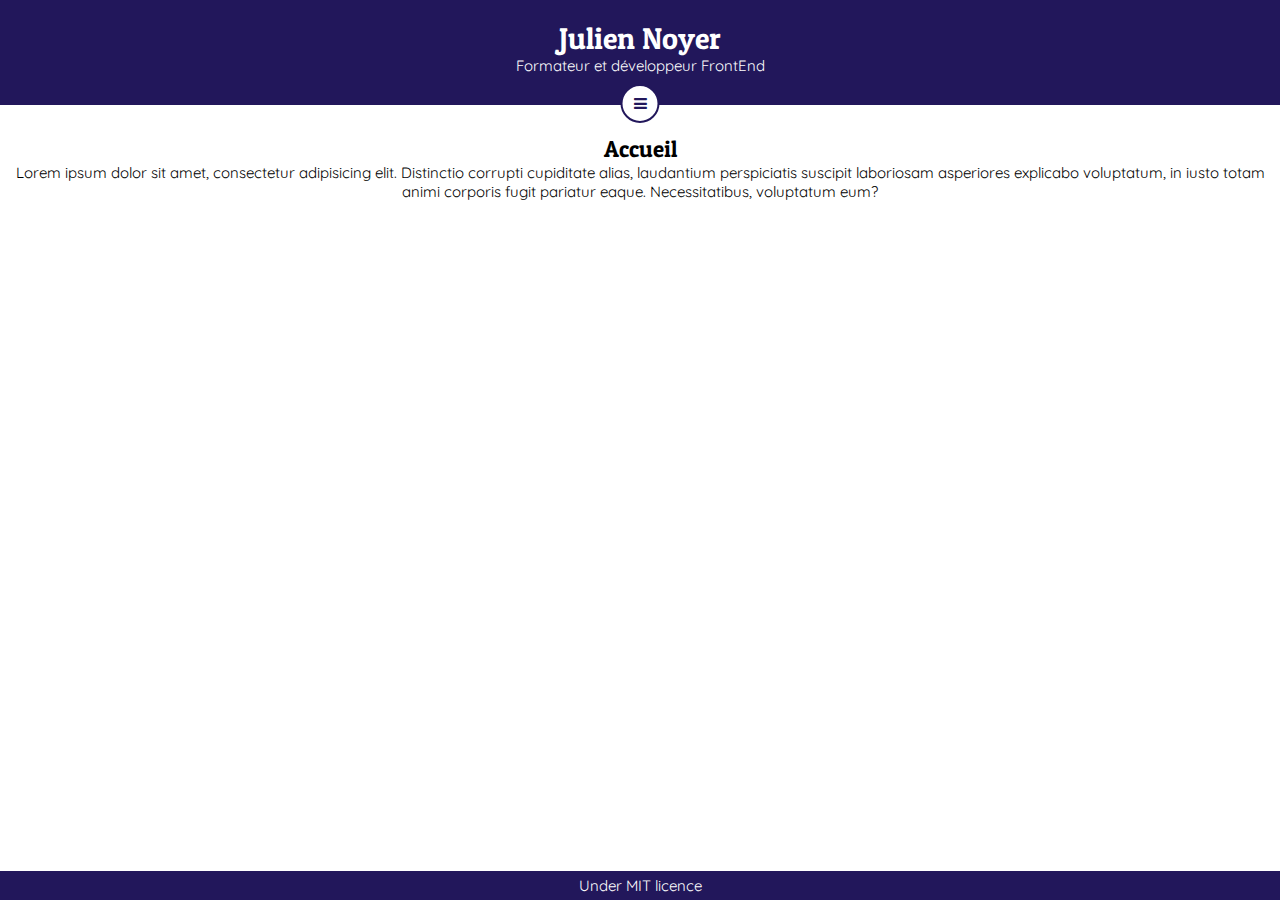
<file: HTMLsite/index.html>
<!DOCTYPE html>
<html lang="fr">
<head>
    <meta charset="UTF-8">

    <!-- Configurer la page en Responsive Design -->
    <meta name="viewport" content="width=device-width, initial-scale=1, maximum-scale=1">
    
    <title>CIFAPsite - Version HTML : accueil</title>
    <link rel="stylesheet" href="css/style.css">
</head>
<body>
    
    <!-- Ouverture de la page -->
    <header>
        <h1>Julien Noyer <span>Formateur et développeur FrontEnd</span></h1>

        <!-- La navigation principale de la page -->
        <nav>
            
            <!-- Intégrer l'icone burger menu -->
            <i class="fa fa-bars" aria-hidden="true"></i>

            <ul>
                <li><a href="index.html" class="active">Accueil</a></li>
                <li><a href="portfolio.html">Portfolio</a></li>
                <li><a href="about.html">A propos</a></li>
                <li><a href="contact.html">Contact</a></li>
            </ul>
        </nav>
    </header>

    <!-- Contenu de la page -->
    <main>
        <h2>Accueil</h2>
        <p>Lorem ipsum dolor sit amet, consectetur adipisicing elit. Distinctio corrupti cupiditate alias, laudantium perspiciatis suscipit laboriosam asperiores explicabo voluptatum, in iusto totam animi corporis fugit pariatur eaque. Necessitatibus, voluptatum eum?</p>
    </main>

    <!-- Fermeture de la page -->
    <footer>Under MIT licence</footer>

    <!-- Ajouter le JS juste avant la fin du body : jQuery en premier -->
    <script src="https://code.jquery.com/jquery-2.2.4.min.js" integrity="sha256-BbhdlvQf/xTY9gja0Dq3HiwQF8LaCRTXxZKRutelT44=" crossorigin="anonymous"></script>
    <script src="js/script.js"></script>

</body>
</html>
</file>
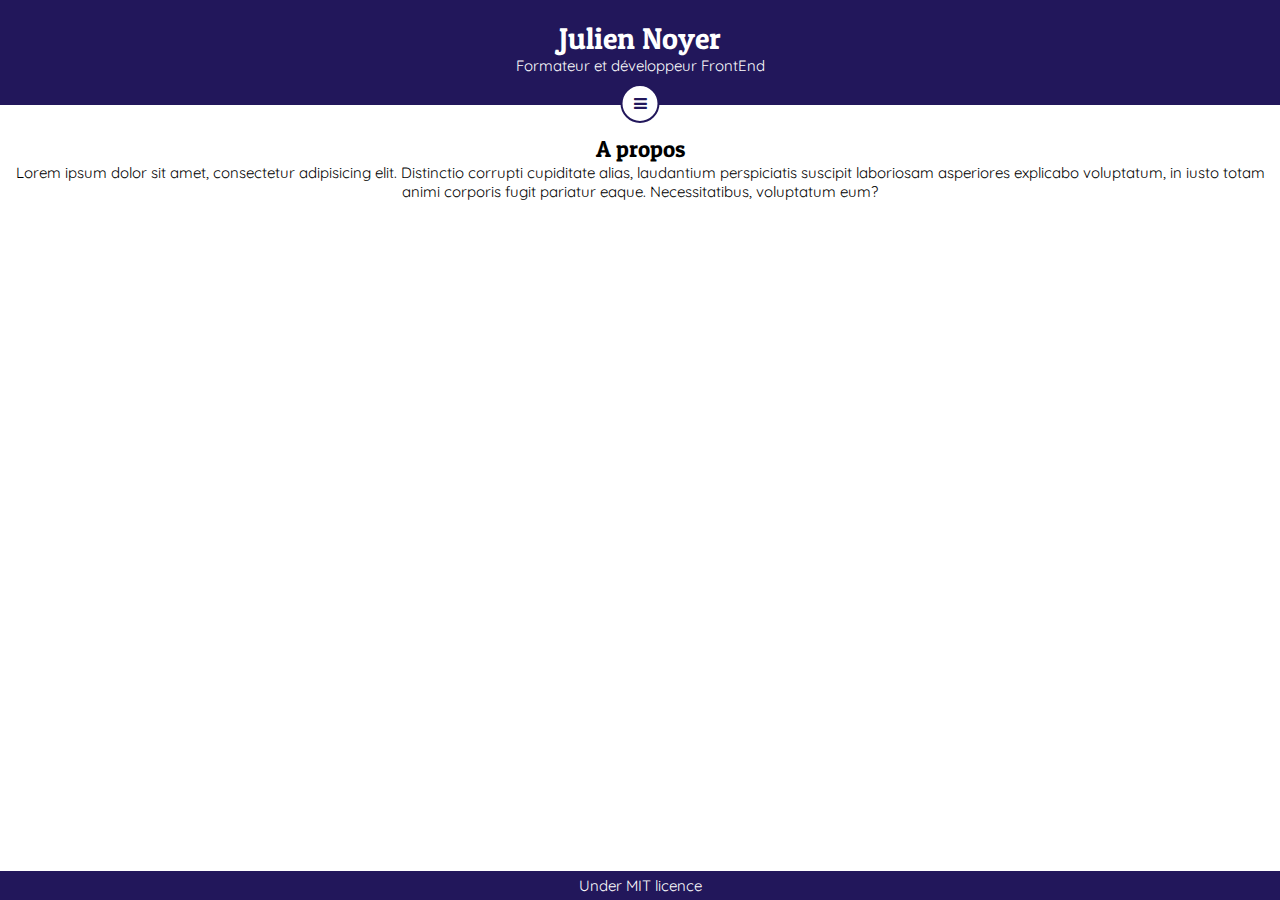
<file: HTMLsite/about.html>
<!DOCTYPE html>
<html lang="fr">
<head>
    <meta charset="UTF-8">

    <!-- Configurer la page en Responsive Design -->
    <meta name="viewport" content="width=device-width, initial-scale=1, maximum-scale=1">
    
    <title>CIFAPsite - Version HTML : à propos</title>
    <link rel="stylesheet" href="css/style.css">
</head>
<body>
    
    <!-- Ouverture de la page -->
    <header>
        <h1>Julien Noyer <span>Formateur et développeur FrontEnd</span></h1>

        <!-- La navigation principale de la page -->
        <nav>
            
            <!-- Intégrer l'icone burger menu -->
            <i class="fa fa-bars" aria-hidden="true"></i>

            <ul>
                <li><a href="index.html">Accueil</a></li>
                <li><a href="portfolio.html">Portfolio</a></li>
                <li><a href="about.html" class="active">A propos</a></li>
                <li><a href="contact.html">Contact</a></li>
            </ul>
        </nav>
    </header>

    <!-- Contenu de la page -->
    <main>
        <h2>A propos</h2>
        <p>Lorem ipsum dolor sit amet, consectetur adipisicing elit. Distinctio corrupti cupiditate alias, laudantium perspiciatis suscipit laboriosam asperiores explicabo voluptatum, in iusto totam animi corporis fugit pariatur eaque. Necessitatibus, voluptatum eum?</p>
    </main>

    <!-- Fermeture de la page -->
    <footer>Under MIT licence</footer>

    <!-- Ajouter le JS juste avant la fin du body : jQuery en premier -->
    <script src="https://code.jquery.com/jquery-2.2.4.min.js" integrity="sha256-BbhdlvQf/xTY9gja0Dq3HiwQF8LaCRTXxZKRutelT44=" crossorigin="anonymous"></script>
    <script src="js/script.js"></script>

</body>
</html>
</file>
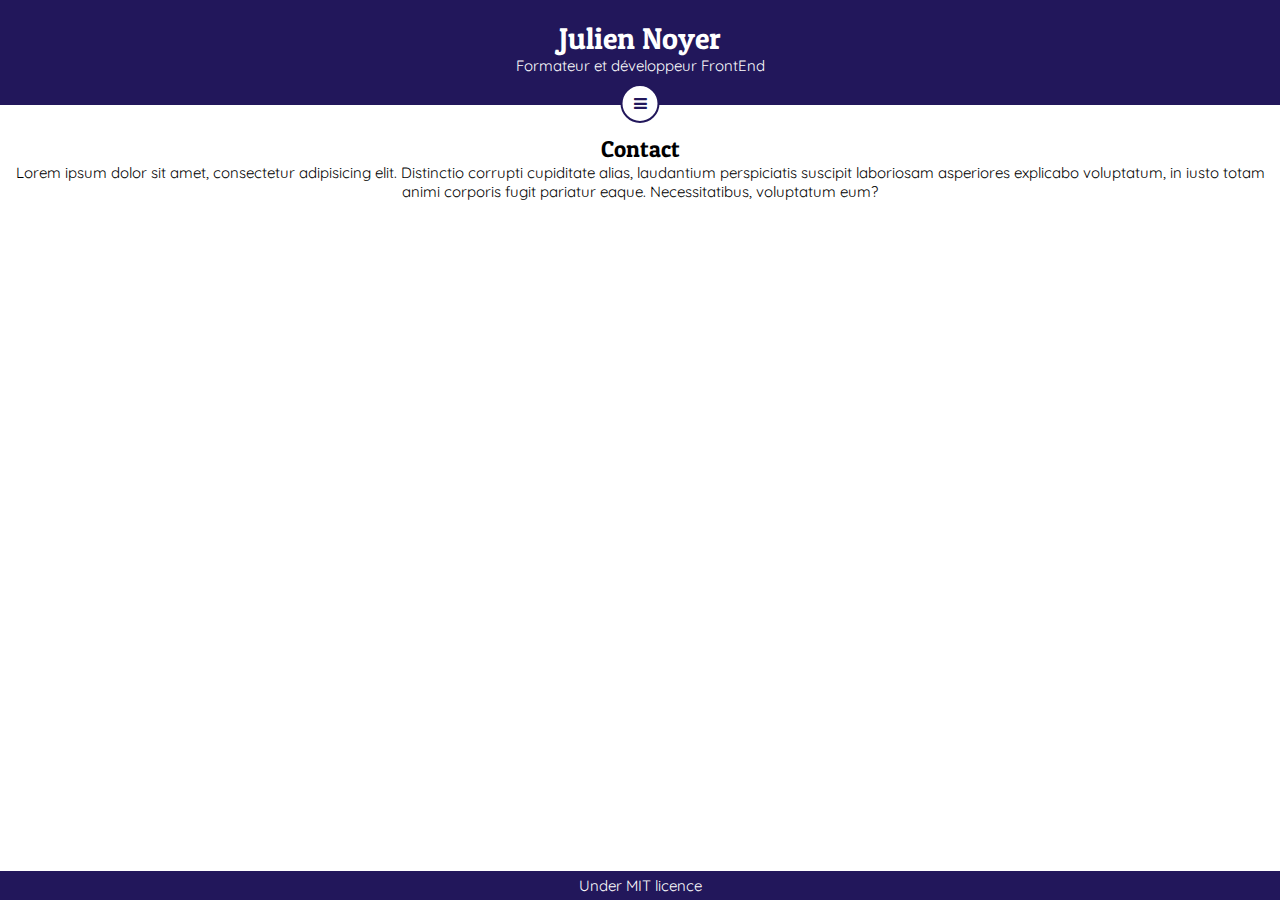
<file: HTMLsite/contact.html>
<!DOCTYPE html>
<html lang="fr">
<head>
    <meta charset="UTF-8">

    <!-- Configurer la page en Responsive Design -->
    <meta name="viewport" content="width=device-width, initial-scale=1, maximum-scale=1">

    <title>CIFAPsite - Version HTML : contact</title>
    <link rel="stylesheet" href="css/style.css">
</head>
<body>
    
    <!-- Ouverture de la page -->
    <header>
        <h1>Julien Noyer <span>Formateur et développeur FrontEnd</span></h1>

        <!-- La navigation principale de la page -->
        <nav>
            
            <!-- Intégrer l'icone burger menu -->
            <i class="fa fa-bars" aria-hidden="true"></i>

            <ul>
                <li><a href="index.html">Accueil</a></li>
                <li><a href="portfolio.html">Portfolio</a></li>
                <li><a href="about.html">A propos</a></li>
                <li><a href="contact.html" class="active">Contact</a></li>
            </ul>
        </nav>
    </header>

    <!-- Contenu de la page -->
    <main>
        <h2>Contact</h2>
        <p>Lorem ipsum dolor sit amet, consectetur adipisicing elit. Distinctio corrupti cupiditate alias, laudantium perspiciatis suscipit laboriosam asperiores explicabo voluptatum, in iusto totam animi corporis fugit pariatur eaque. Necessitatibus, voluptatum eum?</p>
    </main>

    <!-- Fermeture de la page -->
    <footer>Under MIT licence</footer>

    <!-- Ajouter le JS juste avant la fin du body : jQuery en premier -->
    <script src="https://code.jquery.com/jquery-2.2.4.min.js" integrity="sha256-BbhdlvQf/xTY9gja0Dq3HiwQF8LaCRTXxZKRutelT44=" crossorigin="anonymous"></script>
    <script src="js/script.js"></script>

</body>
</html>
</file>
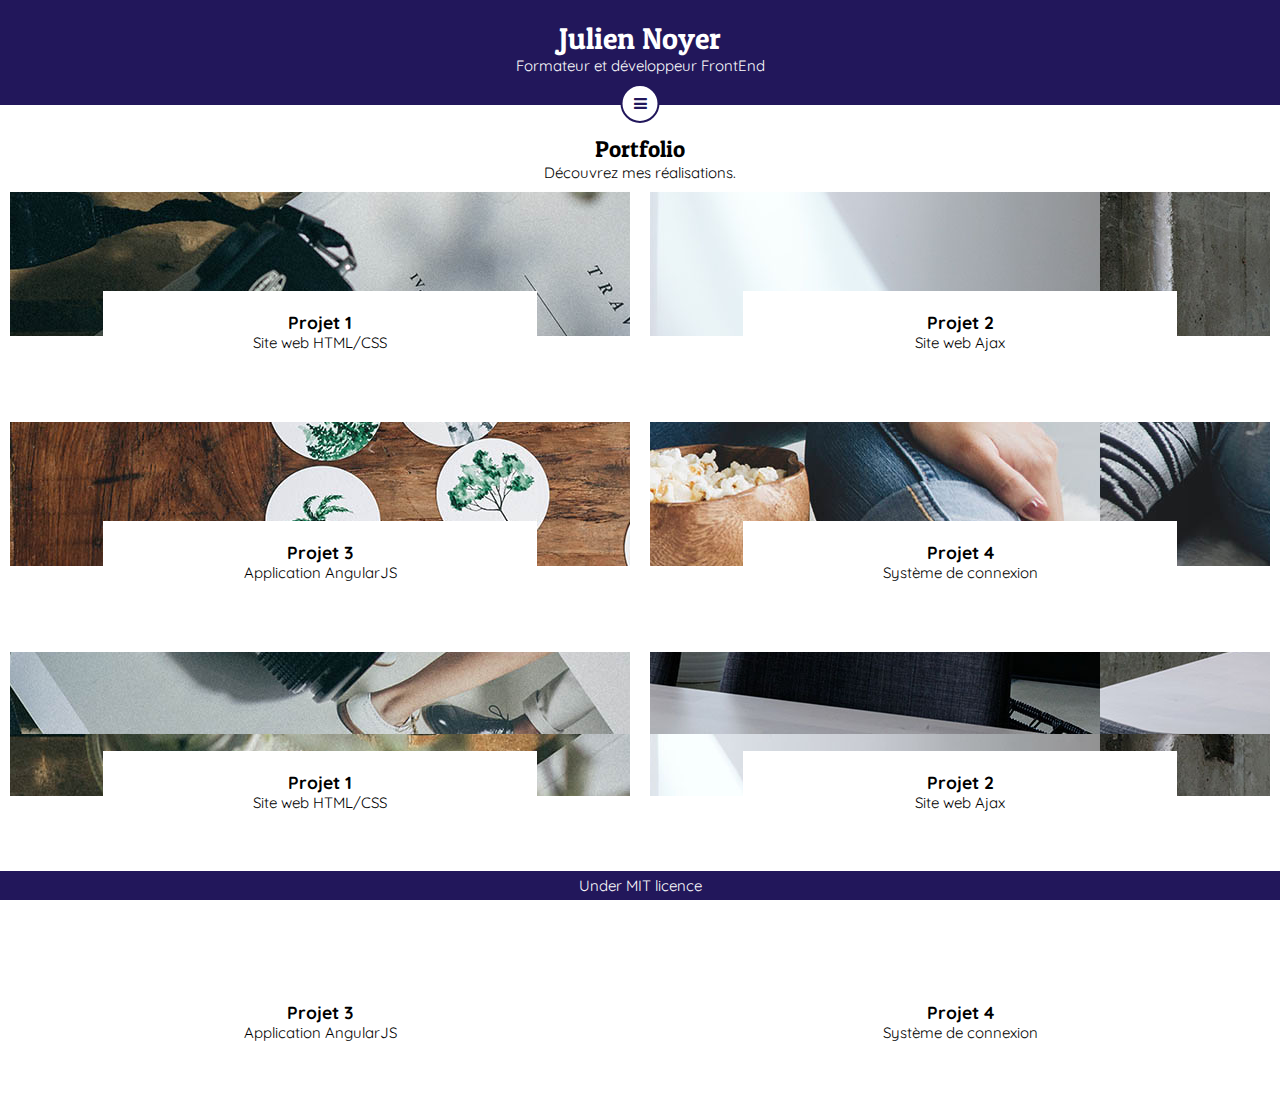
<file: HTMLsite/portfolio.html>
<!DOCTYPE html>
<html lang="fr">
<head>
    <meta charset="UTF-8">

    <!-- Configurer la page en Responsive Design -->
    <meta name="viewport" content="width=device-width, initial-scale=1, maximum-scale=1">

    <title>CIFAPsite - Version HTML : portfolio</title>
    <link rel="stylesheet" href="css/style.css">
</head>
<body class="pagePortfolio">
    
    <!-- Ouverture de la page -->
    <header>
        <h1>Julien Noyer <span>Formateur et développeur FrontEnd</span></h1>

        <!-- La navigation principale de la page -->
        <nav>
            
            <!-- Intégrer l'icone burger menu -->
            <i class="fa fa-bars" aria-hidden="true"></i>

            <ul>
                <li><a href="index.html">Accueil</a></li>
                <li><a href="portfolio.html" class="active">Portfolio</a></li>
                <li><a href="about.html">A propos</a></li>
                <li><a href="contact.html">Contact</a></li>
            </ul>
        </nav>
    </header>

    <!-- Contenu de la page -->
    <main>
        <h2>Portfolio</h2>
        <p>Découvrez mes réalisations.</p>
        <section></section>
    </main>

    <!-- Fermeture de la page -->
    <footer>Under MIT licence</footer>

    <!-- Ajouter le JS juste avant la fin du body : jQuery en premier -->
    <script src="https://code.jquery.com/jquery-2.2.4.min.js" integrity="sha256-BbhdlvQf/xTY9gja0Dq3HiwQF8LaCRTXxZKRutelT44=" crossorigin="anonymous"></script>
    <script src="js/script.js"></script>

</body>
</html>
</file>
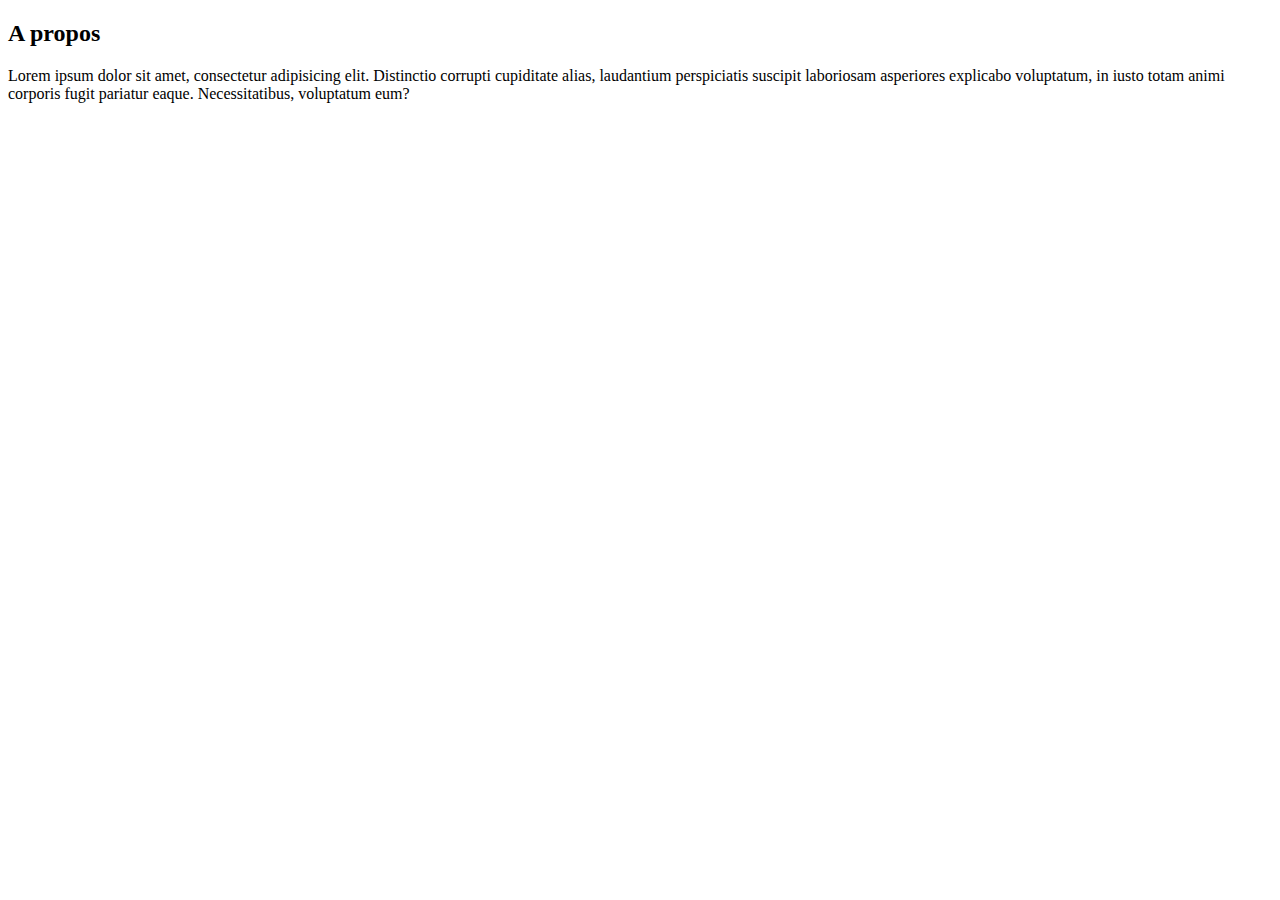
<file: AJAXsite/partials/about.html>
<!DOCTYPE html>
<html lang="fr">
<head>
    <meta charset="UTF-8">    
    <title>CIFAPsite - Version HTML : à propos</title>
</head>
<body>
    
    <h2>A propos</h2>
    <p>Lorem ipsum dolor sit amet, consectetur adipisicing elit. Distinctio corrupti cupiditate alias, laudantium perspiciatis suscipit laboriosam asperiores explicabo voluptatum, in iusto totam animi corporis fugit pariatur eaque. Necessitatibus, voluptatum eum?</p>

</body>
</html>
</file>
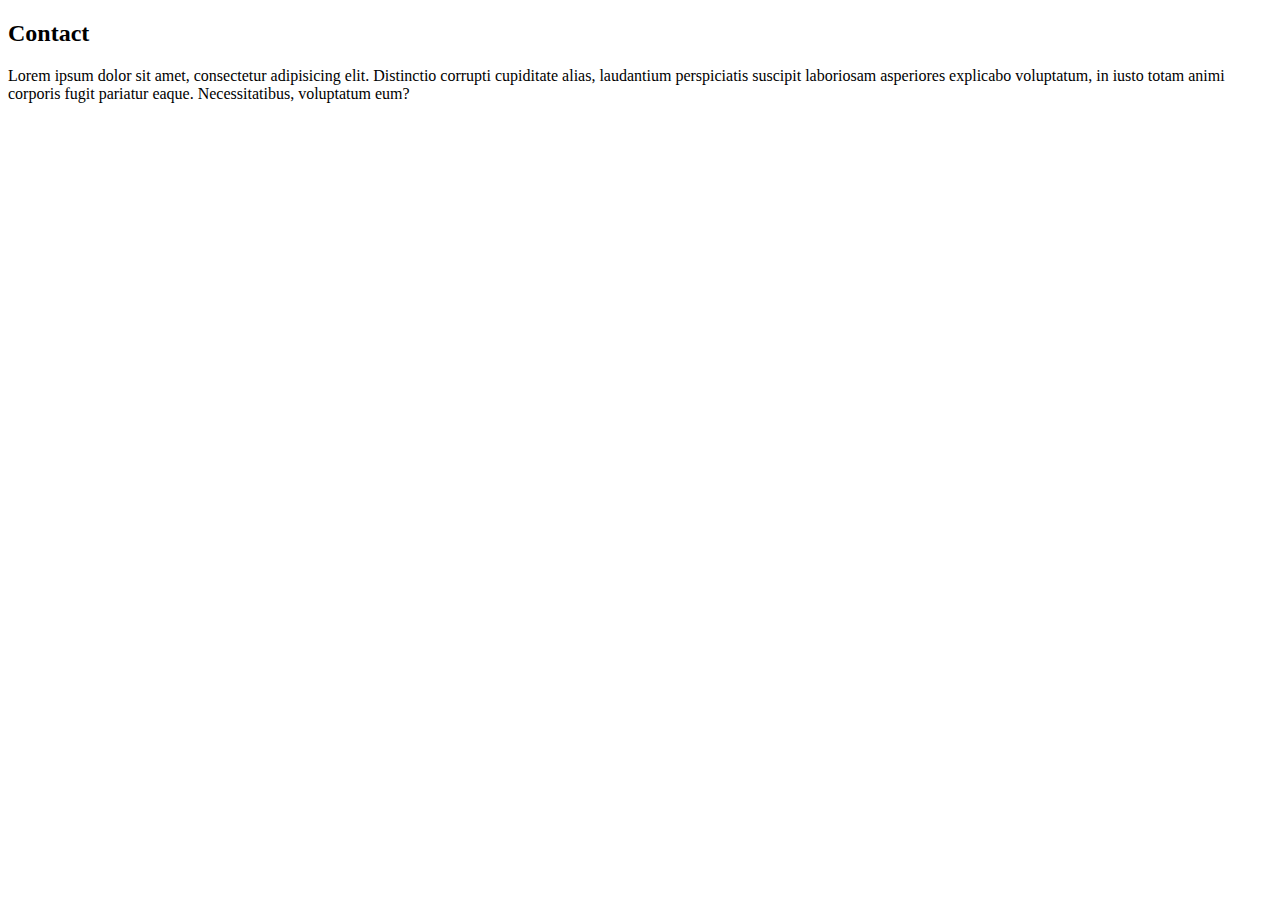
<file: AJAXsite/partials/contact.html>
<!DOCTYPE html>
<html lang="fr">
<head>
    <meta charset="UTF-8">    
    <title>CIFAPsite - Version HTML : contact</title>
</head>
<body>
    
    <h2>Contact</h2>
    <p>Lorem ipsum dolor sit amet, consectetur adipisicing elit. Distinctio corrupti cupiditate alias, laudantium perspiciatis suscipit laboriosam asperiores explicabo voluptatum, in iusto totam animi corporis fugit pariatur eaque. Necessitatibus, voluptatum eum?</p>

</body>
</html>
</file>
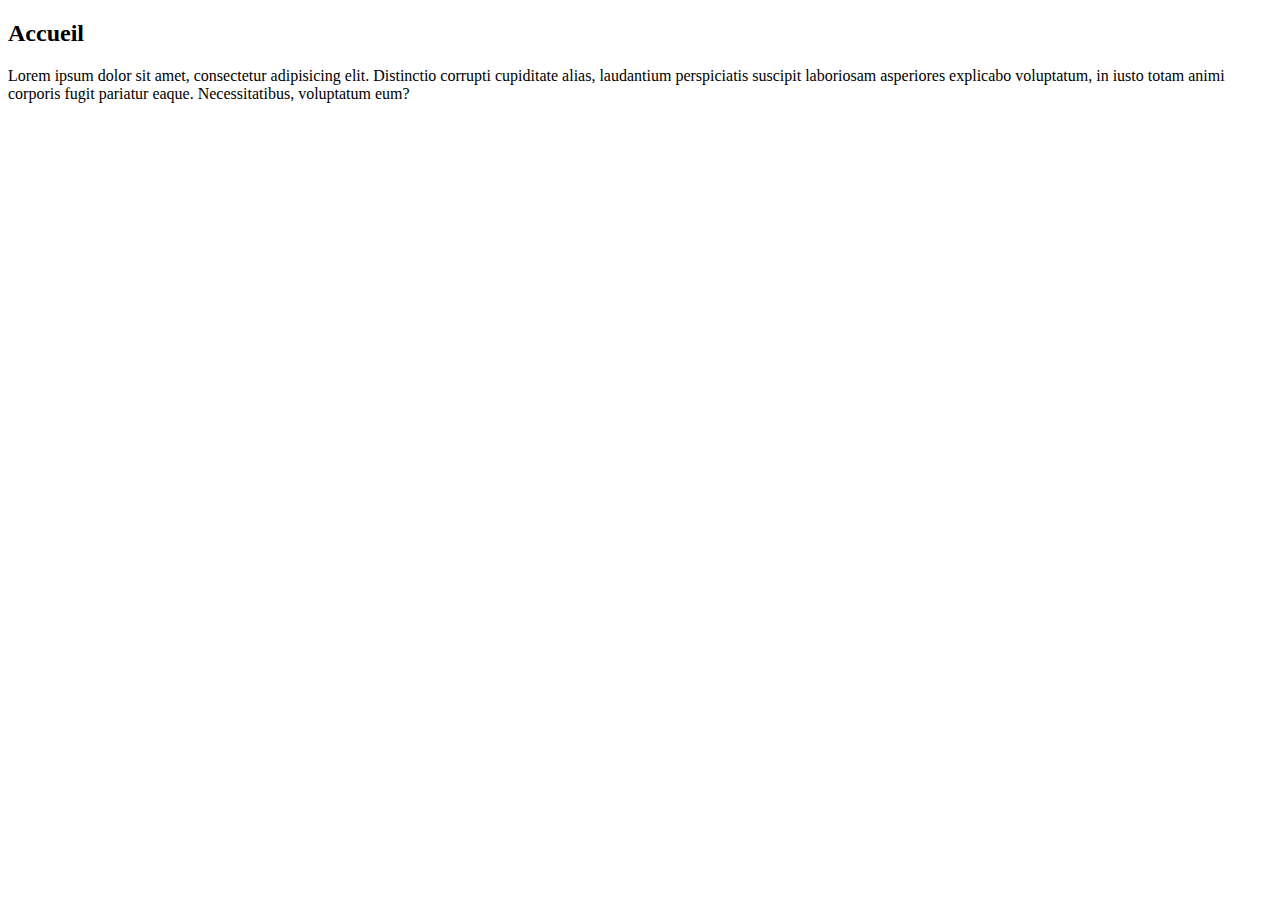
<file: AJAXsite/partials/home.html>
<!DOCTYPE html>
<html lang="fr">
<head>
    <meta charset="UTF-8">    
    <title>CIFAPsite - Version HTML : Accueil</title>
</head>
<body>
    
    <h2>Accueil</h2>
    <p>Lorem ipsum dolor sit amet, consectetur adipisicing elit. Distinctio corrupti cupiditate alias, laudantium perspiciatis suscipit laboriosam asperiores explicabo voluptatum, in iusto totam animi corporis fugit pariatur eaque. Necessitatibus, voluptatum eum?</p>

</body>
</html>
</file>
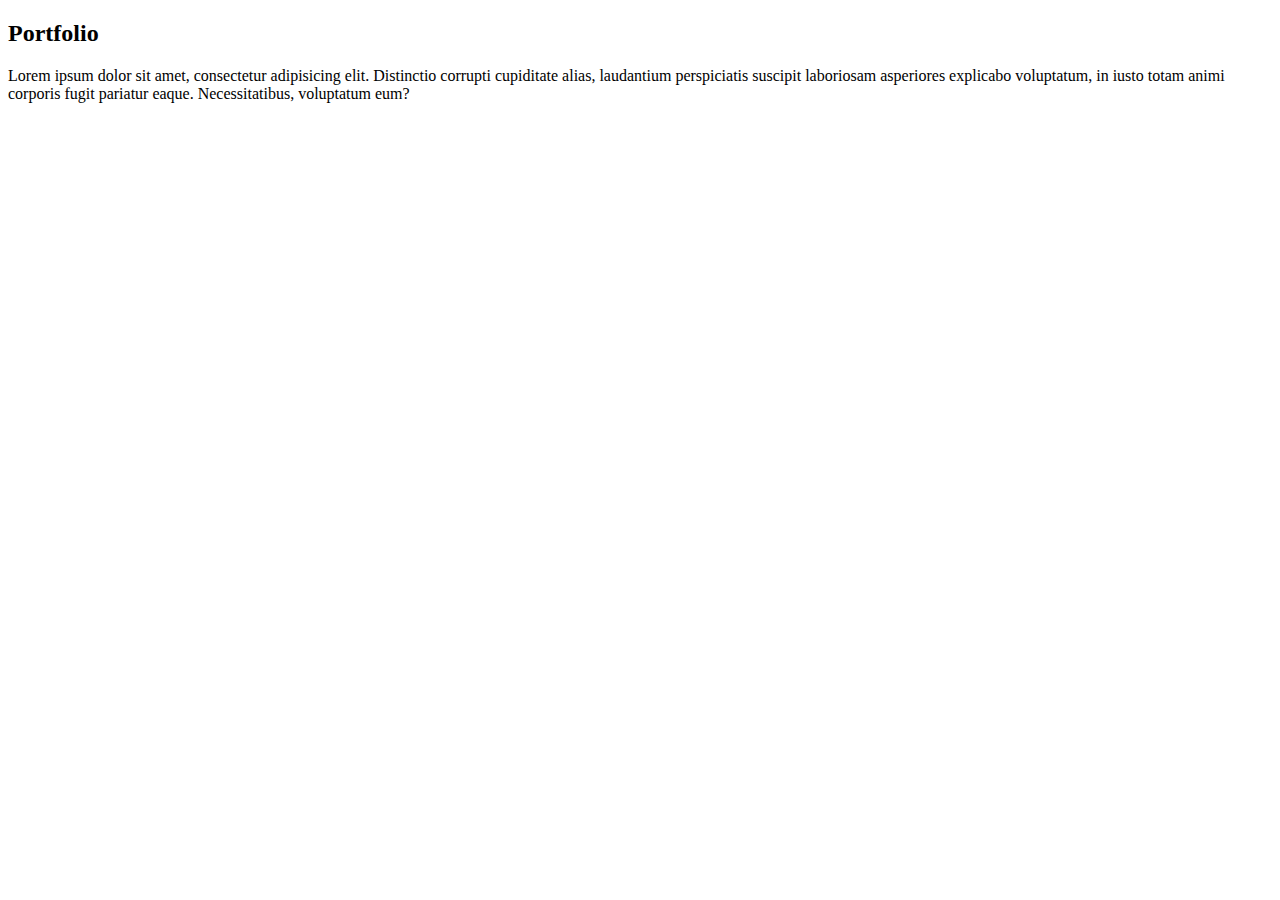
<file: AJAXsite/partials/portfolio.html>
<!DOCTYPE html>
<html lang="fr">
<head>
    <meta charset="UTF-8">    
    <title>CIFAPsite - Version HTML : Portfolio</title>
</head>
<body>
    
    <h2>Portfolio</h2>
    <p>Lorem ipsum dolor sit amet, consectetur adipisicing elit. Distinctio corrupti cupiditate alias, laudantium perspiciatis suscipit laboriosam asperiores explicabo voluptatum, in iusto totam animi corporis fugit pariatur eaque. Necessitatibus, voluptatum eum?</p>

</body>
</html>
</file>
<file: HTMLsite/css/style.css>
@import url('https://maxcdn.bootstrapcdn.com/font-awesome/4.7.0/css/font-awesome.min.css');
@import url('https://fonts.googleapis.com/css?family=Patua+One|Quicksand:400,700');

/*
Reset
*/
    *{
        /* Supprimer toutes les marges*/
        margin: 0;
        padding: 0;

        /* Intégrer les paddings et border dasn la taille des blocs */
        -webkit-box-sizing: border-box;
        box-sizing: border-box;
    }

    html{
        /* Faire en sorte d'utiliser 1rem = 10px */
        font-size: 62.5%;
    }

    body{
        font-size: 1.5rem;
        font-family: 'Quicksand', sans-serif;
        text-align: center;
    }

    h1, h2{
        font-family: 'Patua One', cursive;
        font-weight: normal;
    }

    a, .fa-bars, .pagePortfolio article button{
        text-decoration: none;

        -webkit-transition: all .5s;
        transition: all .5s;
    }

    ul{
        list-style: none;
    }

    img{
        max-width: 100%;
    }


/*
Style header
*/
    header{
        background-color: #22175B;
        color: white;
        padding: 2rem;
        position: relative;
        margin-bottom: 3rem;
    }

    h1 span{
        display: block;
        font-size: .5em;
        font-family: 'Quicksand', sans-serif;
        margin-bottom: 1rem; 
    }

    nav ul{
        display: none;
        padding-bottom: 1rem;
    }

    .fa-bars {
        background-color: white;
        padding: 1rem 1.1rem;
        color: #22175b;
        margin-top: 1rem;
        border: .2rem solid #22175b;
        position: absolute;
        bottom: -1.8rem;
        left: 50%;

        -webkit-transform: translateX(-50%);
        transform: translateX(-50%);

        -webkit-border-radius: 50%;
        border-radius: 50%; 
    }

    .fa-bars.active{
        background-color: #22175b;
        color: white;
        border-color: white;
    }

    nav a {
        color: white;
        font-weight: 700;
        background: rgba(255, 255, 255, .5);
        display: block;
        padding: .5rem;
        margin-bottom: .5rem;
    }

    nav a:hover, .active{
        color: #22175B;
        background-color: white;
    }


/*
Style footer
*/
    footer{
        background-color: #22175B;
        color: white;
        padding: .5rem;
        position: fixed;
        bottom: 0;
        left: 0;
        width: 100%;
    }


/*
Style portfolio
*/
    .pagePortfolio article {
        float: left;
        width: 50%;
        border: 1rem solid white;
        height: 20rem;
        margin-bottom: 3rem;
        overflow: hidden;

        position: relative;
    }

    .pagePortfolio article div {
        position: absolute;
        width: 70%;
        background-color: white;
        padding: 2rem;
        bottom: 0;
        left: 50%;

        -webkit-transform: translateX(-50%);
        transform: translateX(-50%);
    }

    .pagePortfolio article button {
        background-color: #22175b;
        border: none;
        padding: .5rem 1rem;
        color: white;
        position: absolute;
        top: -3rem;
        left: 50%;

        -webkit-transform: translateX(-50%);
        transform: translateX(-50%);
    }

    .pagePortfolio article:hover button{
        top: 3rem;
    }

    .pagePortfolio article span {
        background-attachment: fixed;
        display: block;
        height: 80%;
    }

    .modal {
        position: fixed;
        top: 0;
        left: 0;
        width: 100%;
        height: 100%;
        background-color: rgba(0, 0, 0, .8);
        z-index: 100;

        display: none
    }

    .modal div {
        position: absolute;
        width: 80%;
        top: 50%;
        left: 50%;
        background-color: white;
        padding: 2rem;

        -webkit-border-radius: 1rem;
        border-radius: 1rem;

        -webkit-transform: translate(-50%, -50%);
        transform: translate(-50%, -50%);
    }

    .fa-times {
        font-size: 3rem;
        position: absolute;
        right: -1.4rem;
        top: -1.4rem;
        background-color: white;
        padding: .1rem .6rem .5rem .6rem;

        -webkit-border-radius: 50%;
        border-radius: 50%;
    }
</file>
